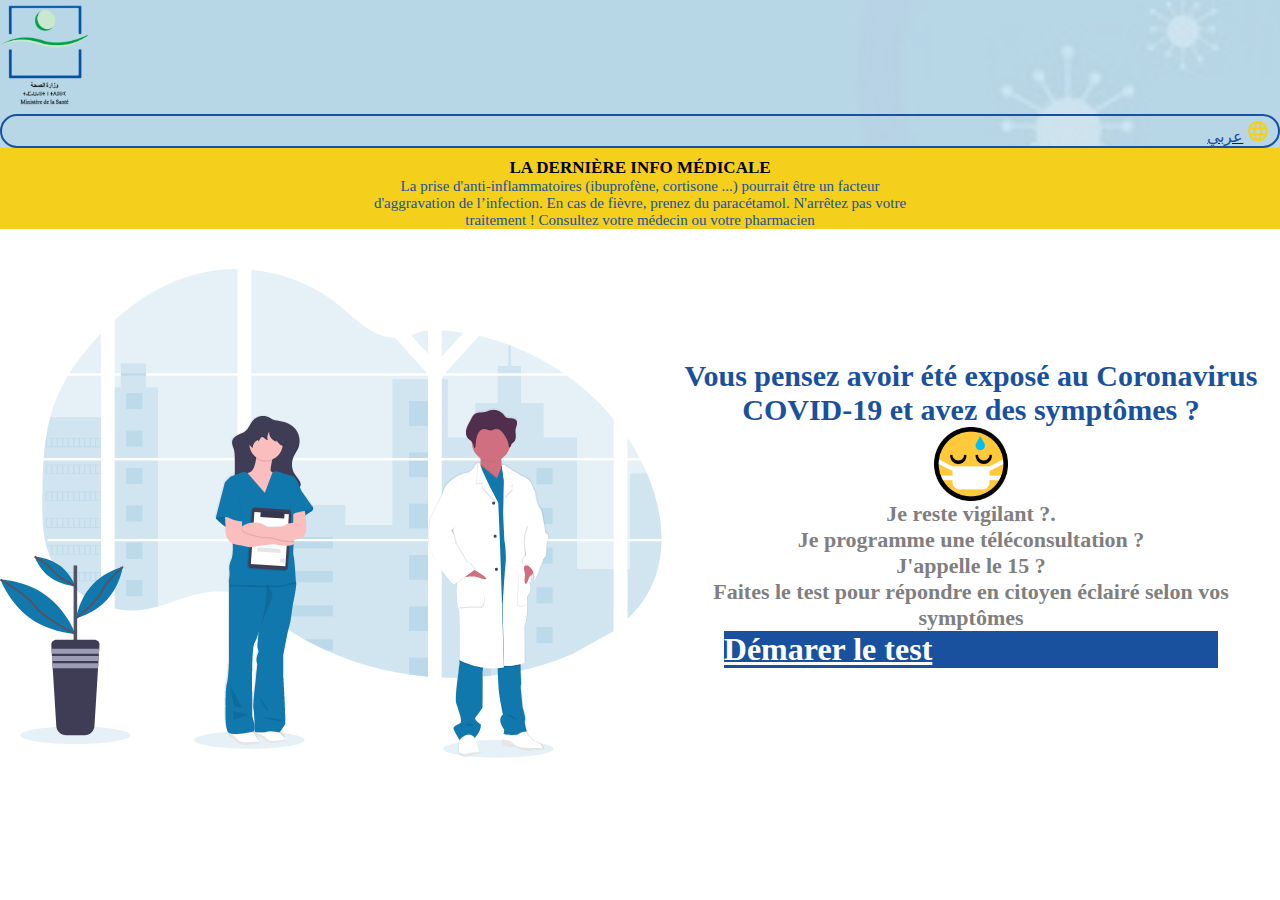
<file: index.html>
<!DOCTYPE html>
<html lang="en">
<head>
    <meta charset="UTF-8">
    <meta http-equiv="X-UA-Compatible" content="IE=edge">
    <meta name="viewport" content="width=device-width, initial-scale=1.0">
    <link rel="stylesheet" href="./assets/css/style.css">
    <!-- BOOSTSTRAP CSS only -->
    <link href="https://cdn.jsdelivr.net/npm/bootstrap@5.1.3/dist/css/bootstrap.min.css" rel="stylesheet" integrity="sha384-1BmE4kWBq78iYhFldvKuhfTAU6auU8tT94WrHftjDbrCEXSU1oBoqyl2QvZ6jIW3" crossorigin="anonymous">
    <title>Acceil</title>
</head>
<body>
    <nav class="navbar">
        <div class="container">
          <a class="navbar-brand" href="index.html">
            <img class="logo" src="assets/img/logo__sante-8.svg" alt="logo">
          </a>
          <div class="lang">
            <svg id="Icon_material-language" data-name="Icon material-language" xmlns="http://www.w3.org/2000/svg" width="19.711" height="20.479" viewBox="0 0 19.711 20.479">
                <path id="Icon_material-language-2" data-name="Icon material-language" d="M12.846,3A10.048,10.048,0,0,0,3,13.239a10.048,10.048,0,0,0,9.846,10.239,10.058,10.058,0,0,0,9.865-10.239A10.058,10.058,0,0,0,12.846,3Zm6.83,6.144H16.768A16.4,16.4,0,0,0,15.408,5.5,7.989,7.989,0,0,1,19.675,9.144Zm-6.82-4.055a14.67,14.67,0,0,1,1.882,4.055H10.973A14.67,14.67,0,0,1,12.855,5.089Zm-7.628,10.2a8.311,8.311,0,0,1,0-4.1H8.558a17.559,17.559,0,0,0-.138,2.048,17.559,17.559,0,0,0,.138,2.048Zm.808,2.048H8.943A16.4,16.4,0,0,0,10.3,20.98,7.947,7.947,0,0,1,6.035,17.335ZM8.943,9.144H6.035A7.947,7.947,0,0,1,10.3,5.5,16.4,16.4,0,0,0,8.943,9.144ZM12.855,21.39a14.67,14.67,0,0,1-1.882-4.055h3.765A14.67,14.67,0,0,1,12.855,21.39Zm2.306-6.1H10.549a15.639,15.639,0,0,1-.158-2.048,15.5,15.5,0,0,1,.158-2.048h4.612a15.5,15.5,0,0,1,.158,2.048A15.639,15.639,0,0,1,15.162,15.287Zm.246,5.693a16.4,16.4,0,0,0,1.36-3.645h2.907a7.989,7.989,0,0,1-4.267,3.645Zm1.744-5.693a17.559,17.559,0,0,0,.138-2.048,17.559,17.559,0,0,0-.138-2.048h3.331a8.311,8.311,0,0,1,0,4.1Z" transform="translate(-3 -3)" fill="#f4cf1b"/>
            </svg>  
            <a href="404arabe.html"><p class="plang">عربي</p></a>
          </div>
        </div>
      </nav>
      <div class="info">
          <h1 class="info-header">LA DERNIÈRE INFO MÉDICALE</h1>
          <p class="info-text">La prise d'anti-inflammatoires (ibuprofène, cortisone ...) pourrait être un facteur d'aggravation de l’infection. En cas de fièvre, prenez du paracétamol.
            N'arrêtez pas votre traitement ! Consultez votre médecin ou votre pharmacien</p>
      </div>
      <div class="test">
        <div class="start-test">
                <h2 class="title-test"> Vous pensez avoir été exposé au Coronavirus COVID-19 et avez des symptômes ?</h2>
                <img src="./assets/img/1f637.svg" alt="">
                <p class="test-text">Je reste vigilant ?.</p>
                <p class="test-text"> Je programme une téléconsultation ?</p>
                <p class="test-text">J'appelle le 15 ?</p>
                <p class="test-text">Faites le test pour répondre en citoyen éclairé selon vos symptômes</p>
                <a href="quiz.html" class="btn btn-start">Démarer le test</a>
              
        </div>
        <img src="./assets/img/Groupe_76.png" alt="doctor">
      </div>
</body>
<!-- JavaScript Bundle with Popper -->
<script src="https://cdn.jsdelivr.net/npm/bootstrap@5.1.3/dist/js/bootstrap.bundle.min.js" integrity="sha384-ka7Sk0Gln4gmtz2MlQnikT1wXgYsOg+OMhuP+IlRH9sENBO0LRn5q+8nbTov4+1p" crossorigin="anonymous"></script>
</html>
</file>
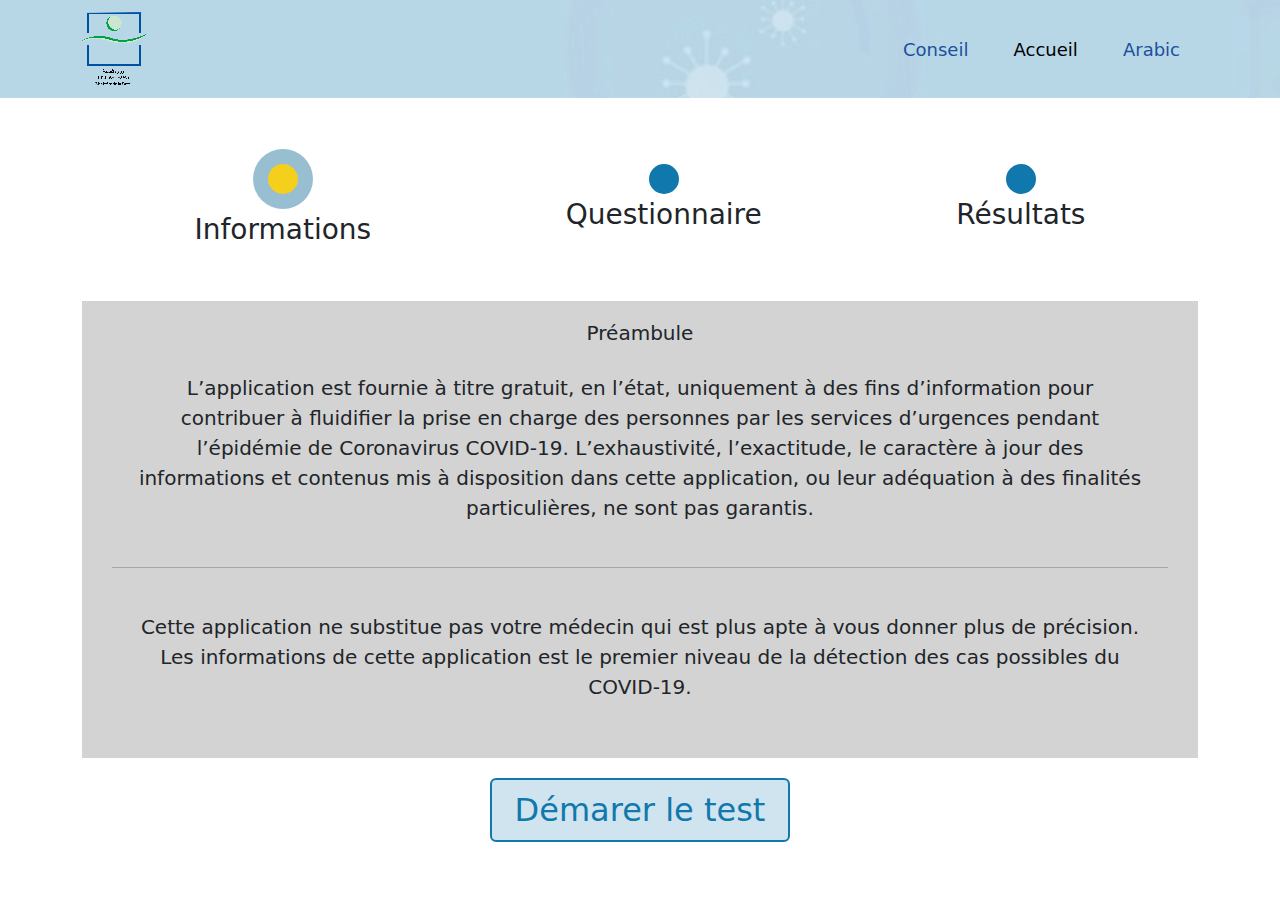
<file: quiz.html>
<!DOCTYPE html>
<html lang="en" dir="ltr">
  <head>
    <meta charset="utf-8">
    <!-- BOOSTSTRAP CSS only -->
    <link href="https://cdn.jsdelivr.net/npm/bootstrap@5.1.3/dist/css/bootstrap.min.css" rel="stylesheet" >
    <link rel="stylesheet" href="./assets/css/quizz.css">
    <link
    rel="stylesheet"
    href="https://cdnjs.cloudflare.com/ajax/libs/animate.css/4.1.1/animate.min.css"
  />
    <title></title>
  </head>
  <body>
    <div class="navbar-container">
      <div class="navbar">
        <a href="index.html"><img src="./assets/img/logo.png" alt="logo"></a>
        <div class="buttons">
          <a class="navbtn" href="quiz.html">Conseil</a>
          <a class="navbtn" href="index.html">Accueil</a>
          <a class="lang" href="404arabe.html">Arabic</a>
        </div>
      </div>
    </div>
    <div class="progress">
      <div class="adv">
        <div id="advProgress" class="progressHover2 progressFlex">
          <div id="advProgress1" class="adviceProgress progressHover1"></div>
        </div>
        <div class="fs-3">Informations</div>
      </div>
      <div class="quests">
        <div id="questionProgress">
          <div id="questionProgress1" class="questionsProgress"></div>
        </div>
        <div class="fs-3">Questionnaire</div>
      </div>
      <div class="result">
        <div id="resultProgress">
          <div id="resultProgress1" class="resultProgress"></div>
        </div>
        <div class="fs-3">Résultats</div>
      </div>
    </div>
    <!-- Conseil Paragraph -->
    <div id ="conseilPage" class="container text-center active">
      <div id="paragraphConseil">
        <h5>Préambule</h5>
        <p>L’application est fournie à titre gratuit, en l’état, uniquement à des fins d’information pour contribuer à fluidifier la prise en charge des personnes par les services d’urgences pendant l’épidémie de Coronavirus COVID-19. L’exhaustivité, l’exactitude, le caractère à jour des informations et contenus mis à disposition dans cette application, ou leur adéquation à des finalités particulières, ne sont pas garantis.</p>
        <hr class="my-4">
        <p>Cette application ne substitue pas votre médecin qui est plus apte à vous donner plus de précision.
        <br>
        Les informations de cette application est le premier niveau de la détection des cas possibles du COVID-19.
        </p>
      </div>
      <div class="mybtn"><button  id="btnStart" class="btn btn-start">Démarer le test</button></div>
    </div>
    <!-- IDEA: Questions -->
    <div id ="questionsPage" class="qs inactive" >
      <div id="fil" class="d-flex align-items-center">
        <div class="fs-5 px-2"><span id='counter'>1</span>/22</div>
        <progress id="prog" class="w-100" value="1" max="22"></progress>
      </div>
      <p id="title"></p>
      <form class="px-5" id="form">
      </form>
      <div class="btns" id="switchBtns">
        <button id="previous" name="button" class="inactive">Précédent</button>
        <button id="next" name="button">Suivante</button>
      </div>
    </div>
    <!-- IDEA: Result -->
    <div class="resultTest inactiveResult" id="displayResult">
      <div class="res">
        <h2 class="tres">Résultats</h2>
        <p class="res1">Appelez le 141</p>
        <p>Restez chez vous au maximum en attendant que les symptômes disparaissent. Prenez votre température deux fois par jour. Rappel des mesures d’hygiène.</p>
      </div>
      <button class="dbtn">Recommencer le test</button>
    </div>
  <script src="assets/js/quizz.js"></script>
</body>
</html>
</file>
<file: assets/css/style.css>
*{
    padding: 0;
    margin: 0;
}

.logo{
    width: 30;
    aspect-ratio: auto;
}
.navbar{
    background-image: url(../img/Merged\ bar-7.svg);
    background-size: cover;
}
.lang{
    display: flex;
    flex-direction: row-reverse;
    align-items: center;
    padding: 0px 10px 0px 10px;
    border: solid 2px #1A519E;
    border-radius: 20px;
}
.plang{
    margin-top: 11px;
    margin-right: 5px;
    color: #1A519E;
}
.info{
    background-color: #F4CF1B;
    display: flex;
    flex-direction: column;
    align-items: center;
    padding-top: 10px;
}
.info-header{
    font-size: 17px;
    font-weight: bold;
}
.info-text{
    width: 100%;
    max-width: 546px;
    text-align: center;
    font-size: 15px;
    color: #1A519E;  
}
.test{
    display: flex;
    flex-direction: row-reverse;
    align-items: center;
    margin-top: 40px;
}
.start-test{
    display: flex;
    flex-direction: column;
    align-items: center;
    align-content: stretch;
    justify-content: flex-end;
}
.title-test{
    text-align: center;
    color: #1A519E;
    font-size: 30px;
    font-weight: bold;
}
.test-text{
    color: #7F7F7F;
    font-size: 22px;
    font-weight: bold;
    text-align: center;
}
.btn-start{
    background-color: #1A519E !important;
    color: white !important;
    width: 80% !important;
    font-size: 32px !important;
    font-weight: bold !important;
}
</file>
<file: assets/css/quizz.css>
*{
  margin:0;
  padding:0;
  box-sizing: border-box;
}
html body{
  width: 100%;
}
.navbar-container{
  background-image: url('../img/navbar.png');
  background-repeat: no-repeat;
  background-size: cover;
}
.navbar{
  display:flex;
  align-items: center;
  justify-content: space-between;
  margin:0 80px;
}
.buttons a{
  text-decoration: none;
  color:black;
  font-size: 18px;
}
.buttons a:nth-child(odd){
  color:#1a519e;
}
.buttons a{
  margin:20px;
}

.progress{
  display:flex;
  align-items: center;
  justify-content: space-evenly;
  margin: 50px 0;
  height: auto;
  background: none;
}

.adviceProgress {
  width: 30px;
  height: 30px;
  background-color: #1078AD;
  border-radius: 100%;
}

.questionsProgress {
  width: 30px;
  height: 30px;
  background-color: #1078AD;
  border-radius: 100%;
}

.resultProgress {
  width: 30px;
  height: 30px;
  background-color: #1078AD;
  border-radius: 100%;
}

.adv, .quests, .result {
  display: flex;
  flex-direction: column;
  align-items: center;
}

.progressHover1 {
  background-color: #F4CF1B;
}

.progressHover2 {
  width: 60px;
  height: 60px;
  background-color: #98bed1;
  border-radius: 100%;
}

.progressFlex {
  display: flex;
  align-items: center;
  justify-content: center;
}

.qs{
  font-size: 30px;
  width: 900px;
  margin: auto;
  display:flex;
  flex-direction: column;
  padding:0px 0px 45px 0px;
  border: 1px solid lightgrey;
}

.qs p{
  text-align: center;
  margin: 20px 0 20px 0;
  padding: 0px 40px;
  height: 200px;
}
.qs form{
  height: 100px;
}
.qs .btns button{
  font-size: 20px;
  background: #3894c2;
  border: none;
  color:white;
  padding:10px 20px;
  border-radius: 5px;
  margin-top: 50px;
}

#oui{
  margin-bottom:20px;
}

.btns{
  margin-top:40px;
  padding:  0px 40px;
  display:flex;
  justify-content: space-between;
}
.btnsQ1 {
  margin-top:40px;
  padding:  0px 40px;
  display:flex;
  justify-content: flex-end;
}
.btnsQ1 button {
  font-size: 20px;
  background: #3894c2;
  border: none;
  color:white;
  padding:10px 20px;
  border-radius: 5px;
  margin-top: 50px;
}
.inactive{
  display: none;
}
.active{
  display:block;
}

#paragraphConseil {
  background-color: lightgray;
  padding: 20px 30px;
  font-size: 20px;
}
#conseilP h5 {
  padding-top: 20px;
  font-size: 30px;
  color:  #1078AD;

}
#paragraphConseil p {
  padding: 20px;
}
.btn-start{
  background-color: rgba(16, 121, 173, 0.2);
  border: 2px solid #1078AD;
  color: #1078AD;
  width: 300px !important;
  font-size: 32px !important;
}
.btn-start:hover{
  background-color: #1078ad;
  color: white;
}
.mybtn {
  display: flex;
  justify-content: center;
  margin-top: 20px;
}

#fil {
  background-color: lightgray;
  padding: 5px 10px;
}

.radioStyle {
  display: flex;
  align-items: center;
  justify-content: center;
  margin-top: 20px;
}
.margin-left {
  margin-left: 40px;
}
.margin-left-label {
  margin-left: 10px;
}

/* result css */
.resultTest{
  padding: 2rem 1rem;
  margin-bottom: 2rem;
  background-color: #e9ecef;
  border-radius: 0.3rem;
  width: 70%;
  display: flex;
  text-align: center;
  flex-direction: column;
  margin: auto;
  margin-top: 30px;
}
.tres{
  color: #1078AD;
  font-weight: bolder;
}
.res1{
  color: red;
  font-weight: bold;
}
.dbtn{
  background-color: rgba(16, 121, 173, 0.2);
  border: 2px solid #1078AD;
  color: #1078AD;
  width: 300px !important;
  font-size: 20px !important;
  padding: 5px;
  margin: 0 auto;
}
.dbtn:hover{
  color: white;
}
.inactiveResult{
  display: none;
}
.activeResult {
  display: block;
}
</file>
